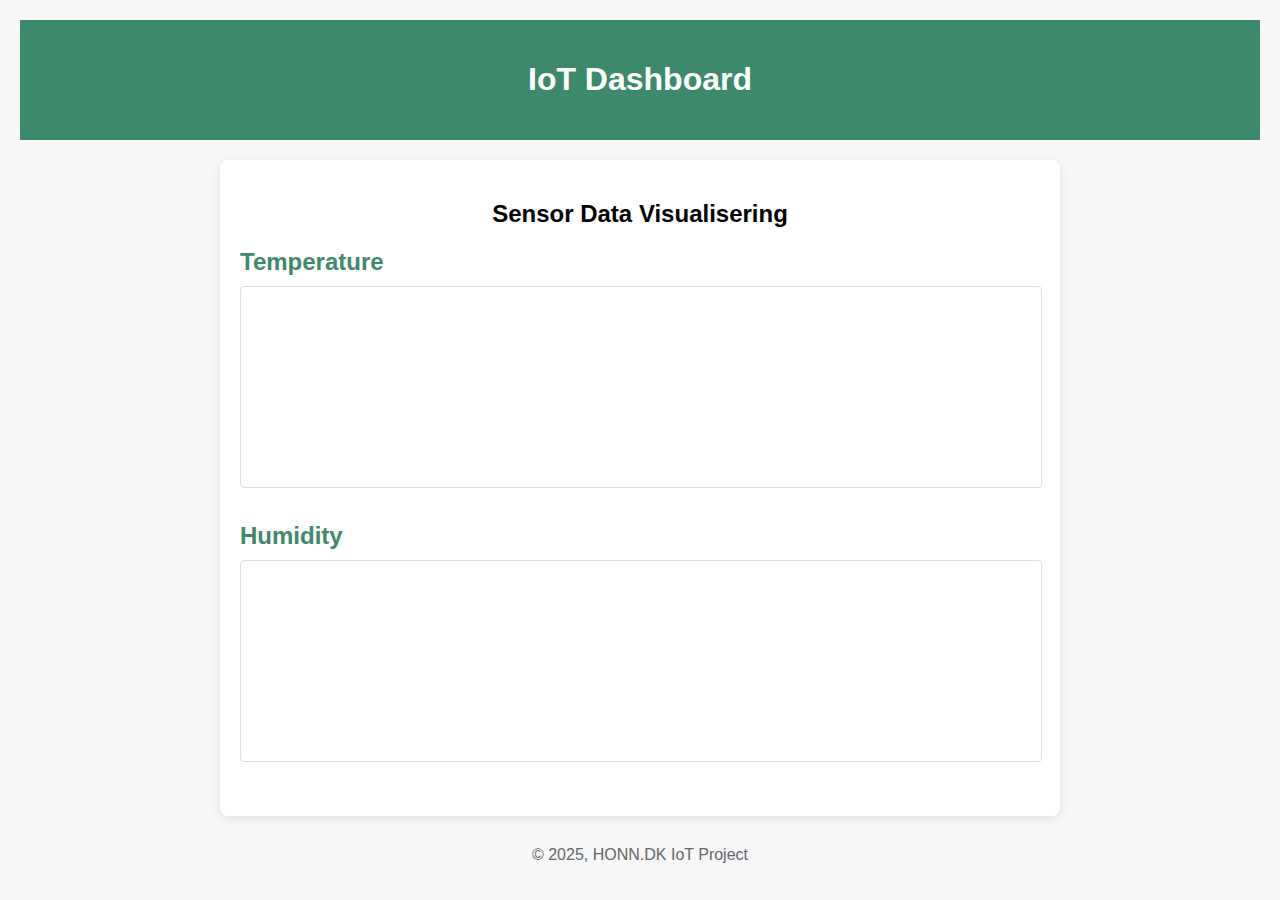
<file: frontend/index.html>
<!DOCTYPE html>
<html lang="da">
<head>
    <meta charset="UTF-8">
    <meta name="viewport" content="width=device-width, initial-scale=1.0">
    <title>IoT Dashboard - HONN.DK</title>
    <link rel="stylesheet" href="styles.css">
</head>
<body>
    <header>
        <h1>IoT Dashboard</h1>
    </header>
    
    <div class="dashboard-container">
        <div class="dashboard-title">
            <h2>Sensor Data Visualisering</h2>
        </div>
        <!-- Dashboards will be added here by JavaScript -->
    </div>
    
    <footer>
        <p>&copy; 2025, HONN.DK IoT Project</p>
    </footer>

    <!-- Load dashboard script -->
    <script src="dashboard-loader.js"></script>
</body>
</html>
</file>
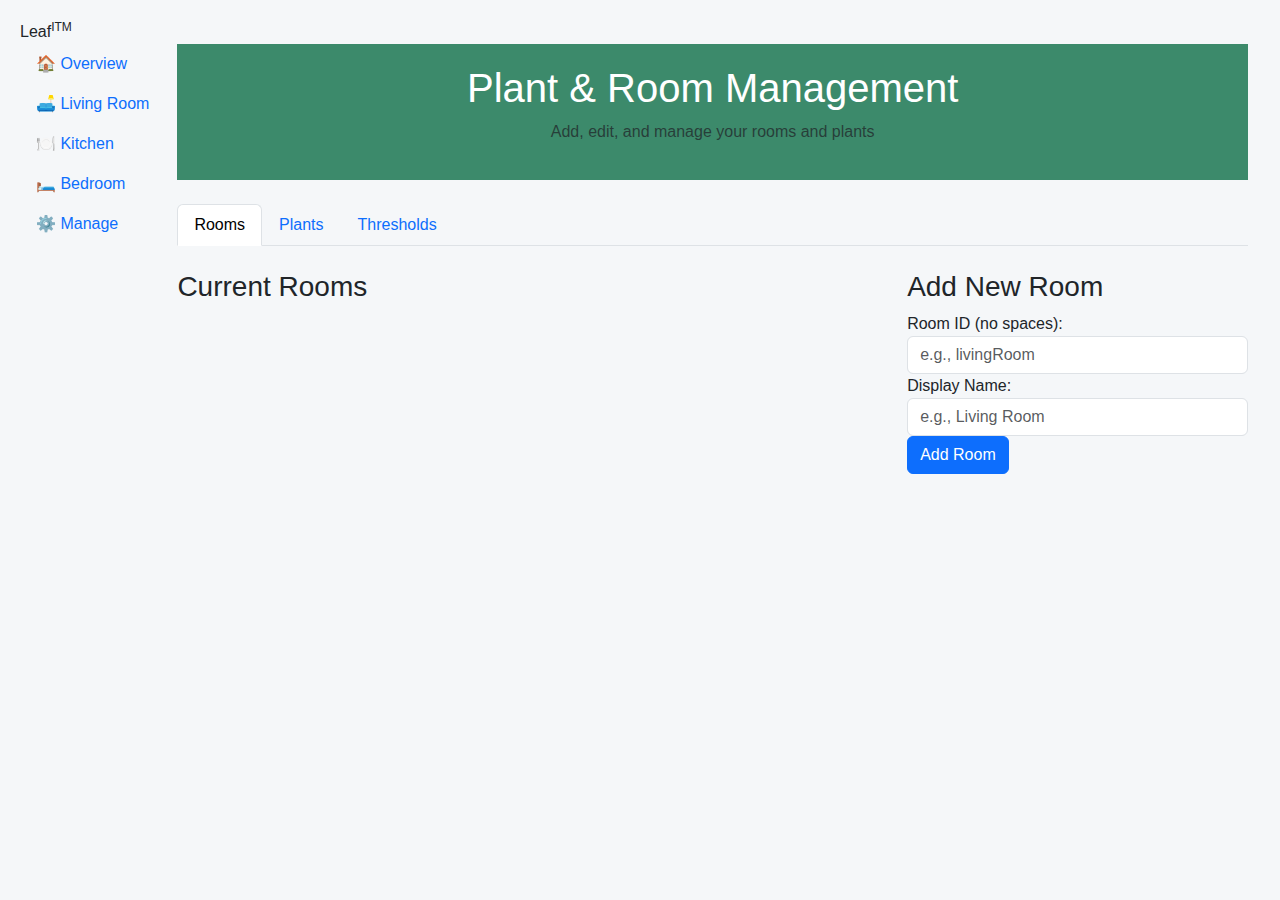
<file: frontend/manage.html>
<!DOCTYPE html>
<html lang="en">
<head>
    <meta charset="UTF-8">
    <meta name="viewport" content="width=device-width, initial-scale=1.0">
    <title>Manage Plants & Rooms - Leaf ITM</title>
    <!-- Bootstrap CSS -->
    <link href="https://cdn.jsdelivr.net/npm/bootstrap@5.3.5/dist/css/bootstrap.min.css" rel="stylesheet">
    <!-- Bootstrap Icons -->
    <link rel="stylesheet" href="https://cdn.jsdelivr.net/npm/bootstrap-icons@1.11.3/font/bootstrap-icons.min.css">
    <!-- Custom CSS -->
    <link rel="stylesheet" href="styles.css">
</head>
<body>
    <div class="container-fluid p-0">
        <div class="row g-0">
            <!-- Sidebar -->
            <div class="col-auto sidebar">
                <div class="leaf-logo">Leaf<sup>ITM</sup></div>
                <div class="nav flex-column">
                    <a class="nav-link" href="index.html">
                        <span class="nav-icon">🏠</span> Overview
                    </a>
                    <a class="nav-link" href="livingRoom.html">
                        <span class="nav-icon">🛋️</span> Living Room
                    </a>
                    <a class="nav-link" href="kitchen.html">
                        <span class="nav-icon">🍽️</span> Kitchen
                    </a>
                    <a class="nav-link" href="bedroom.html">
                        <span class="nav-icon">🛏️</span> Bedroom
                    </a>
                    <a class="nav-link active" href="manage.html">
                        <span class="nav-icon">⚙️</span> Manage
                    </a>
                </div>
            </div>

            <!-- Main Content -->
            <div class="col main-content">
                <div class="container py-4">
                    <header class="mb-4">
                        <h1 class="page-title">Plant & Room Management</h1>
                        <p class="text-muted">Add, edit, and manage your rooms and plants</p>
                    </header>
                    
                    <!-- Navigation tabs -->
                    <ul class="nav nav-tabs mb-4" id="managementTabs" role="tablist">
                        <li class="nav-item" role="presentation">
                            <button class="nav-link active" id="rooms-tab" data-bs-toggle="tab" data-bs-target="#rooms-panel" type="button" role="tab" aria-controls="rooms-panel" aria-selected="true">Rooms</button>
                        </li>
                        <li class="nav-item" role="presentation">
                            <button class="nav-link" id="plants-tab" data-bs-toggle="tab" data-bs-target="#plants-panel" type="button" role="tab" aria-controls="plants-panel" aria-selected="false">Plants</button>
                        </li>
                        <li class="nav-item" role="presentation">
                            <button class="nav-link" id="thresholds-tab" data-bs-toggle="tab" data-bs-target="#thresholds-panel" type="button" role="tab" aria-controls="thresholds-panel" aria-selected="false">Thresholds</button>
                        </li>
                    </ul>
                    
                    <!-- Tab content -->
                    <div class="tab-content" id="managementTabsContent">
                        <!-- Rooms Panel -->
                        <div class="tab-pane fade show active" id="rooms-panel" role="tabpanel" aria-labelledby="rooms-tab">
                            <div class="row">
                                <div class="col-md-8">
                                    <div class="management-section">
                                        <h3>Current Rooms</h3>
                                        <div class="card-list" id="roomsList">
                                            <!-- Room cards will be inserted here by JavaScript -->
                                        </div>
                                    </div>
                                </div>
                                <div class="col-md-4">
                                    <div class="management-section">
                                        <h3>Add New Room</h3>
                                        <form id="addRoomForm">
                                            <div class="form-group">
                                                <label for="roomId">Room ID (no spaces):</label>
                                                <input type="text" class="form-control" id="roomId" required placeholder="e.g., livingRoom">
                                            </div>
                                            <div class="form-group">
                                                <label for="roomName">Display Name:</label>
                                                <input type="text" class="form-control" id="roomName" required placeholder="e.g., Living Room">
                                            </div>
                                            <button type="submit" class="btn btn-primary">Add Room</button>
                                        </form>
                                    </div>
                                </div>
                            </div>
                        </div>
                        
                        <!-- Plants Panel -->
                        <div class="tab-pane fade" id="plants-panel" role="tabpanel" aria-labelledby="plants-tab">
                            <div class="row">
                                <div class="col-md-8">
                                    <div class="management-section">
                                        <h3>Current Plants</h3>
                                        <div class="navbar-management">
                                            <div class="d-flex">
                                                <label class="me-2">Filter by room:</label>
                                                <select class="form-select form-select-sm w-auto" id="plantRoomFilter">
                                                    <option value="all">All Rooms</option>
                                                    <!-- Room options will be inserted here by JavaScript -->
                                                </select>
                                            </div>
                                        </div>
                                        <div class="card-list" id="plantsList">
                                            <!-- Plant cards will be inserted here by JavaScript -->
                                        </div>
                                    </div>
                                </div>
                                <div class="col-md-4">
                                    <div class="management-section">
                                        <h3>Add New Plant</h3>
                                        <form id="addPlantForm">
                                            <div class="form-group">
                                                <label for="plantId">Plant ID (no spaces):</label>
                                                <input type="text" class="form-control" id="plantId" required placeholder="e.g., ficus">
                                            </div>
                                            <div class="form-group">
                                                <label for="plantName">Display Name:</label>
                                                <input type="text" class="form-control" id="plantName" required placeholder="e.g., Ficus">
                                            </div>
                                            <div class="form-group">
                                                <label for="plantRoom">Room:</label>
                                                <select class="form-select" id="plantRoom" required>
                                                    <!-- Room options will be inserted here by JavaScript -->
                                                </select>
                                            </div>
                                            <div class="form-group">
                                                <label for="plantType">Plant Type (for thresholds):</label>
                                                <select class="form-select" id="plantType" required>
                                                    <option value="ficus">Ficus</option>
                                                    <option value="lily">Peace Lily</option>
                                                    <option value="cactus">Cactus</option>
                                                    <option value="herb">Herb</option>
                                                    <option value="mint">Mint</option>
                                                </select>
                                            </div>
                                            <!-- Initial Sensor Values section removed -->
                                            <button type="submit" class="btn btn-primary mt-3">Add Plant</button>
                                        </form>
                                    </div>
                                </div>
                            </div>
                        </div>
                        
                        <!-- Thresholds Panel -->
                        <div class="tab-pane fade" id="thresholds-panel" role="tabpanel" aria-labelledby="thresholds-tab">
                            <div class="management-section">
                                <h3>Plant Type Thresholds</h3>
                                <div class="alert alert-info">
                                    <i class="bi bi-info-circle-fill"></i> These thresholds define the optimal ranges for each plant type.
                                </div>
                                
                                <div class="row mb-3">
                                    <div class="col-md-3">
                                        <select class="form-select" id="thresholdPlantType">
                                            <option value="ficus">Ficus</option>
                                            <option value="lily">Peace Lily</option>
                                            <option value="cactus">Cactus</option>
                                            <option value="herb">Herb</option>
                                            <option value="mint">Mint</option>
                                        </select>
                                    </div>
                                </div>
                                
                                <div id="thresholdEditor">
                                    <!-- Threshold editor will be filled by JavaScript -->
                                </div>
                            </div>
                        </div>
                    </div>
                </div>
            </div>
        </div>
    </div>

    <!-- jQuery first for UI functionality -->
    <script src="https://code.jquery.com/jquery-3.7.1.min.js"></script>
    
    <!-- Bootstrap JS -->
    <script src="https://cdn.jsdelivr.net/npm/bootstrap@5.3.5/dist/js/bootstrap.bundle.min.js"></script>
    
    <!-- Application JavaScript -->
    <script src="simpleMockData.js"></script>
</body>
</html>
</file>
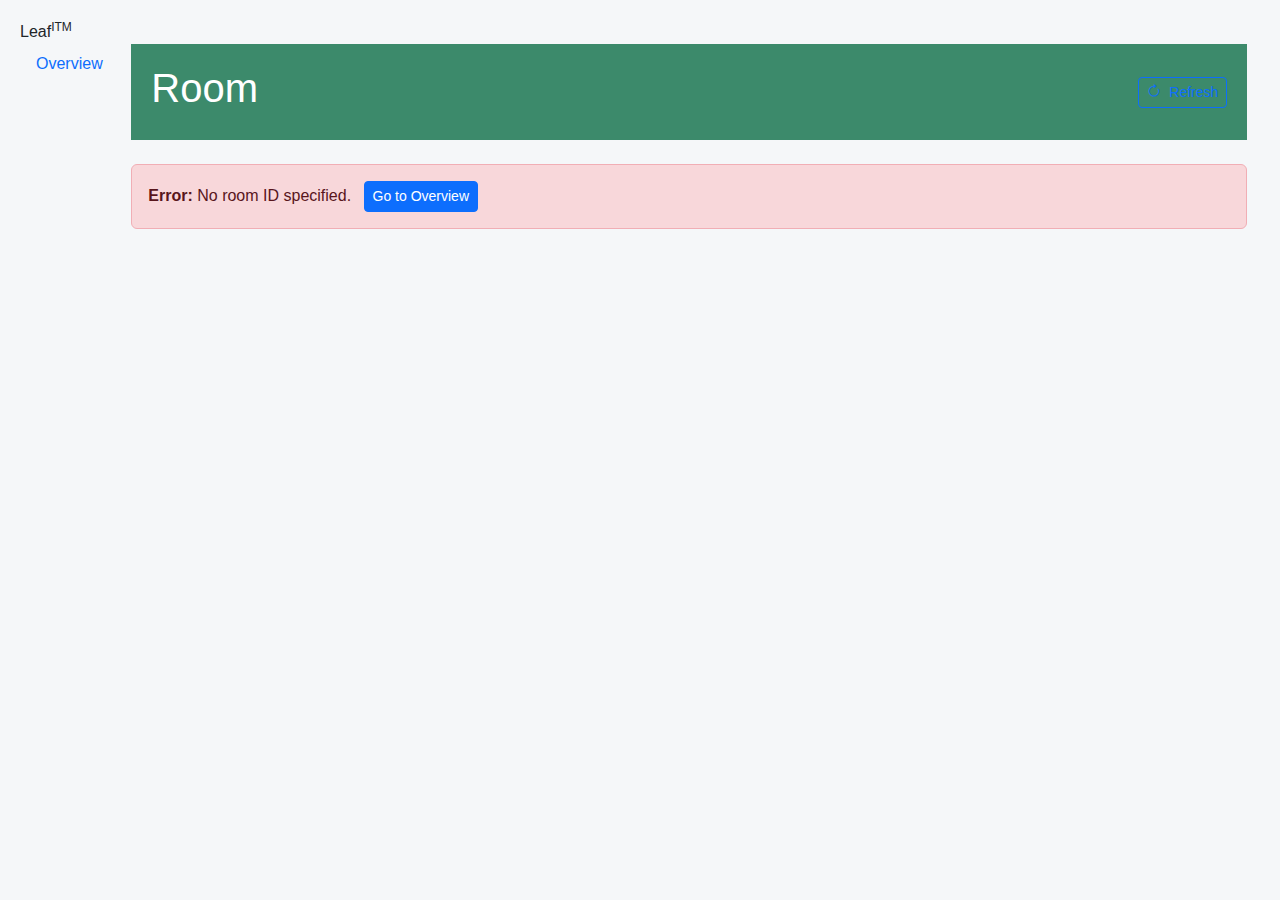
<file: frontend/room.html>
<!DOCTYPE html>
<html lang="en">
<head>
    <meta charset="UTF-8">
    <meta name="viewport" content="width=device-width, initial-scale=1.0">
    <title>Room View - Leaf ITM</title>
    <!-- Bootstrap CSS -->
    <link href="https://cdn.jsdelivr.net/npm/bootstrap@5.3.5/dist/css/bootstrap.min.css" rel="stylesheet">
    <!-- Bootstrap Icons -->
    <link rel="stylesheet" href="https://cdn.jsdelivr.net/npm/bootstrap-icons@1.11.3/font/bootstrap-icons.min.css">
    <!-- Custom CSS -->
    <link rel="stylesheet" href="styles.css">
</head>
<body>
    <div class="container-fluid p-0">
        <div class="row g-0">
            <!-- Sidebar -->
            <div class="col-auto sidebar">
                <div class="leaf-logo">Leaf<sup>ITM</sup></div>
                <div class="nav flex-column">
                    <!-- Will be dynamically filled by room-utils.js -->
                    <a class="nav-link" href="index.html">
                        <span class="nav-icon"></span> Overview
                    </a>
                </div>
            </div>

            <!-- Main Content -->
            <div class="col main-content">
                <div class="container py-4">
                    <header class="mb-4">
                        <div class="d-flex justify-content-between align-items-center">
                            <h1 class="page-title" id="room-title">Room</h1>
                            
                            <!-- Force Refresh Button -->
                            <button 
                                class="btn btn-outline-primary btn-sm d-flex align-items-center gap-2" 
                                onclick="window.plantManager.forceRefresh()" 
                                title="Force refresh plant data">
                                <i class="bi bi-arrow-clockwise"></i>
                                <span class="d-none d-md-inline">Refresh</span>
                            </button>
                        </div>
                    </header>

                    <!-- Loading State -->
                    <div id="loading-container" class="text-center py-5">
                        <div class="spinner-border text-primary" role="status">
                            <span class="visually-hidden">Loading...</span>
                        </div>
                        <p class="mt-3">Loading room data...</p>
                    </div>

                    <!-- Error Container -->
                    <div id="error-container" style="display: none;">
                        <!-- Error content will be dynamically inserted here -->
                    </div>

                    <!-- Main Content Container -->
                    <div id="room-container" style="display: none;">
                        <!-- Room Status -->
                        <div id="room-status" class="room-status neutral mb-4">Loading...</div>
                        
                        <!-- Environmental Summary -->
                        <div class="card shadow-sm mb-4">
                            <div class="card-body">
                                <h5 class="card-title">Environmental Overview</h5>
                                <div class="row mt-3">
                                    <div class="col-md-3 col-sm-6">
                                        <div class="env-metric">
                                            <div class="env-icon neutral">
                                                <span>💧</span>
                                            </div>
                                            <div class="env-details">
                                                <h6>Moisture</h6>
                                                <span id="moisture-summary">Loading...</span>
                                            </div>
                                        </div>
                                    </div>
                                    <div class="col-md-3 col-sm-6">
                                        <div class="env-metric">
                                            <div class="env-icon neutral">
                                                <span>🌡️</span>
                                            </div>
                                            <div class="env-details">
                                                <h6>Temperature</h6>
                                                <span id="temperature-summary">Loading...</span>
                                            </div>
                                        </div>
                                    </div>
                                    <div class="col-md-3 col-sm-6">
                                        <div class="env-metric">
                                            <div class="env-icon neutral">
                                                <span>☀️</span>
                                            </div>
                                            <div class="env-details">
                                                <h6>Light</h6>
                                                <span id="light-summary">Loading...</span>
                                            </div>
                                        </div>
                                    </div>
                                    <div class="col-md-3 col-sm-6">
                                        <div class="env-metric">
                                            <div class="env-icon neutral">
                                                <span>💦</span>
                                            </div>
                                            <div class="env-details">
                                                <h6>Humidity</h6>
                                                <span id="humidity-summary">Loading...</span>
                                            </div>
                                        </div>
                                    </div>
                                </div>
                            </div>
                        </div>

                        <!-- Plant Monitoring Section -->
                        <div class="plant-section" id="plant-section">
                            <!-- Plants will be dynamically generated here -->
                        </div>
                    </div>
                </div>
            </div>
        </div>
    </div>

    <!-- jQuery (for panel animations) -->
    <script src="https://code.jquery.com/jquery-3.7.1.min.js"></script>
    
    <!-- Bootstrap JS -->
    <script src="https://cdn.jsdelivr.net/npm/bootstrap@5.3.5/dist/js/bootstrap.bundle.min.js"></script>
    
    <!-- Config and API -->
    <script src="js/config.js"></script>
    <script src="js/api-client.js"></script>
    
    <!-- PlantManager -->
    <script src="js/plant-manager.js"></script>
    
    <!-- Room Utils -->
    <script src="js/room-utils.js"></script>
    
    <!-- Room Handler -->
    <script src="js/room-handler.js"></script>
    
    <!-- Initialize room -->
    <script>
        document.addEventListener('DOMContentLoaded', async function() {
            // Get room ID from URL parameter
            const urlParams = new URLSearchParams(window.location.search);
            const roomId = urlParams.get('id');
            
            if (!roomId) {
                document.getElementById('error-container').innerHTML = `
                    <div class="alert alert-danger">
                        <strong>Error:</strong> No room ID specified.
                        <a href="index.html" class="btn btn-sm btn-primary ms-2">Go to Overview</a>
                    </div>
                `;
                document.getElementById('error-container').style.display = 'block';
                document.getElementById('loading-container').style.display = 'none';
                return;
            }
            
            // Set page title
            document.title = `${roomId} - Leaf ITM`;
            document.getElementById('room-title').textContent = roomId;
            
            // Update status element ID to match room ID
            const statusEl = document.getElementById('room-status');
            if (statusEl) {
                statusEl.id = `${roomId}-status`;
            }
            
            // Create global PlantManager instance if it doesn't exist
            window.plantManager = window.plantManager || new PlantManager();
            
            // Create and initialize room handler
            const roomHandler = new SimpleRoomHandler(roomId);
            await roomHandler.init();
            
            // Update sidebar with dynamic room links
            const roomUtils = new RoomUtils(window.plantManager);
            roomUtils.updateSidebar();
        });
    </script>

    <!-- Simple CSS for refresh button -->
    <style>
        .btn:hover {
            transform: translateY(-1px);
            box-shadow: 0 2px 8px rgba(0,0,0,0.15);
        }
    </style>
</body>
</html>
</file>
<file: frontend/styles.css>
body {
    font-family: Arial, sans-serif;
    margin: 0;
    padding: 20px;
    background-color: #f5f7f9;
}

header {
    background-color: #3c8a6b;
    color: white;
    padding: 20px;
    text-align: center;
    margin-bottom: 20px;
}

.dashboard-container {
    max-width: 800px;
    margin: 0 auto;
    background-color: white;
    padding: 20px;
    border-radius: 8px;
    box-shadow: 0 2px 10px rgba(0, 0, 0, 0.1);
}

.dashboard-title {
    text-align: center;
    margin-bottom: 20px;
}

.grafana-panel {
    margin-bottom: 30px;
}

.grafana-panel h2 {
    margin-bottom: 10px;
    color: #3c8a6b;
}

iframe {
    width: 100%;
    border: 1px solid #ddd;
    border-radius: 4px;
}

footer {
    text-align: center;
    margin-top: 30px;
    color: #666;
}
</file>
